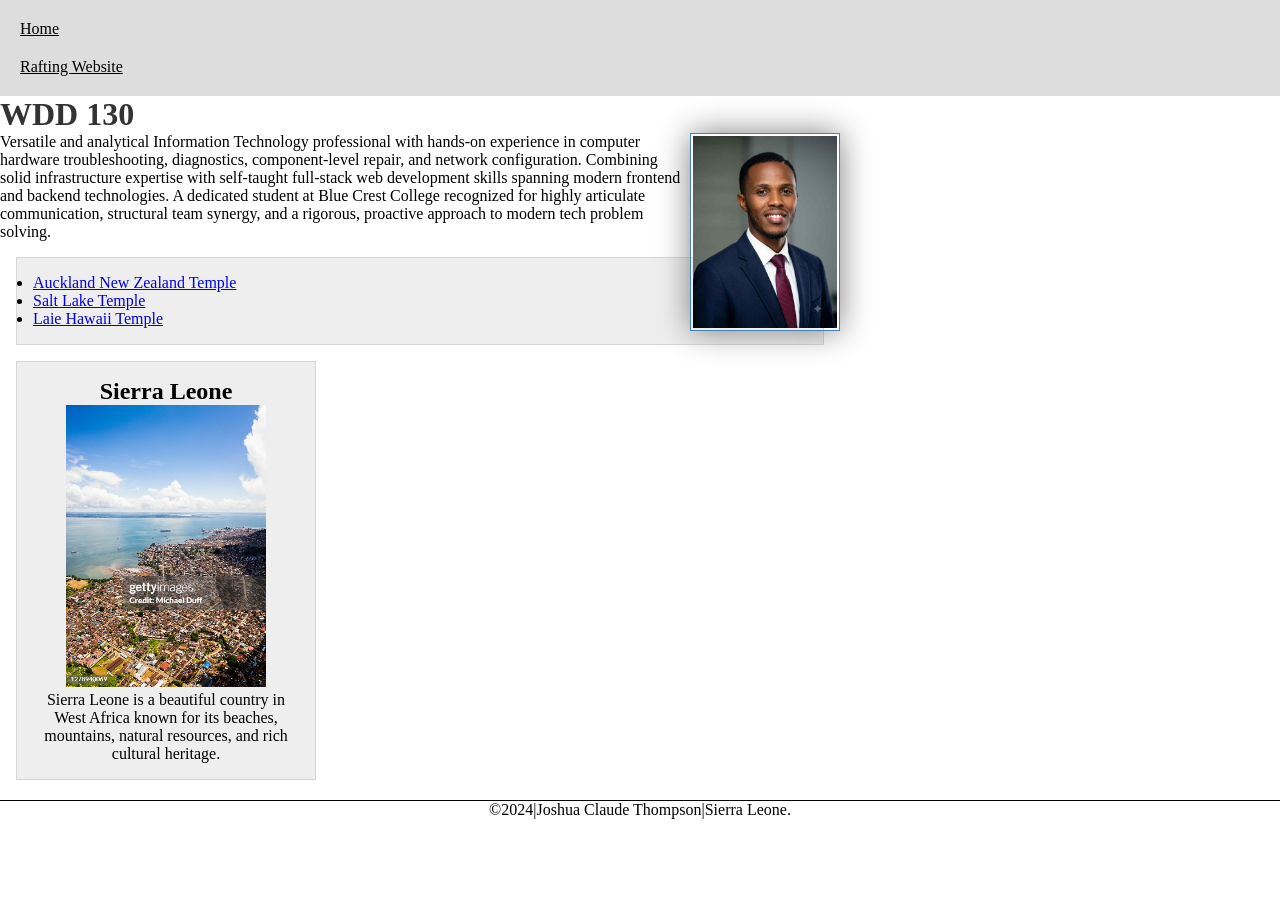
<file: index.html>
<!-- sept 2026 -->
<!DOCTYPE html>
<html lang="en">

<head>
    <meta charset="UTF-8">
    <meta name="viewport" content="width=device-width, initial-scale=1.0">
    <title>Joshua Claude Thompson WDD 130</title>
    <meta name="description" content="Joshua Claude Thompson'WDD 130 home page for learning">
    <meta name="author" content="Joshua Claude Thompson">
    <link rel="stylesheet" href="styles/styles.css">

</head>


<body>
    <header>
        <nav>
            <a href="#">Home</a>
            <a href="wwr/">Rafting Website</a>
        </nav>
    </header>
    <main>
        <h1>WDD 130</h1>
        <img src="week01/images/profile.jpeg" alt="Profile" width="100">
        <p>Versatile and analytical Information Technology professional with hands-on experience in
            computer
            hardware troubleshooting, diagnostics, component-level repair, and network
            configuration. Combining solid
            infrastructure expertise with self-taught full-stack web development skills spanning
            modern frontend and
            backend technologies. A dedicated student at Blue Crest College recognized for highly
            articulate
            communication, structural team synergy, and a rigorous, proactive approach to modern
            tech problem solving.</p>
        <ul class="box">
            <li><a href="https://www.churchofjesuschrist.org/temples/details/auckland-new-zealand-temple?lang=eng"
                  target="_blank">Auckland New Zealand Temple</a></li>
            <li><a href="https://www.churchofjesuschrist.org/temples/details/salt-lake-temple?lang=eng"
                  target="_blank">Salt Lake Temple</a></li>
            <li><a href="https://www.churchofjesuschrist.org/temples/details/laie-hawaii-temple?lang=eng"
                  target="_blank">Laie Hawaii Temple</a></li>
        </ul>
    </main>

    <aside class="box">
        <h2>Sierra Leone</h2>

        <img src="images/sierra-leone-beautiful.jpg" alt="Beautiful landscape of sierra leone">

        <p>
            Sierra Leone is a beautiful country in West Africa known for its beaches,
            mountains, natural resources, and rich cultural heritage.
        </p>
    </aside>

    <footer>
        <p>©2024|Joshua Claude Thompson|Sierra Leone.</p>
    </footer>
</body>

</html>
</file>
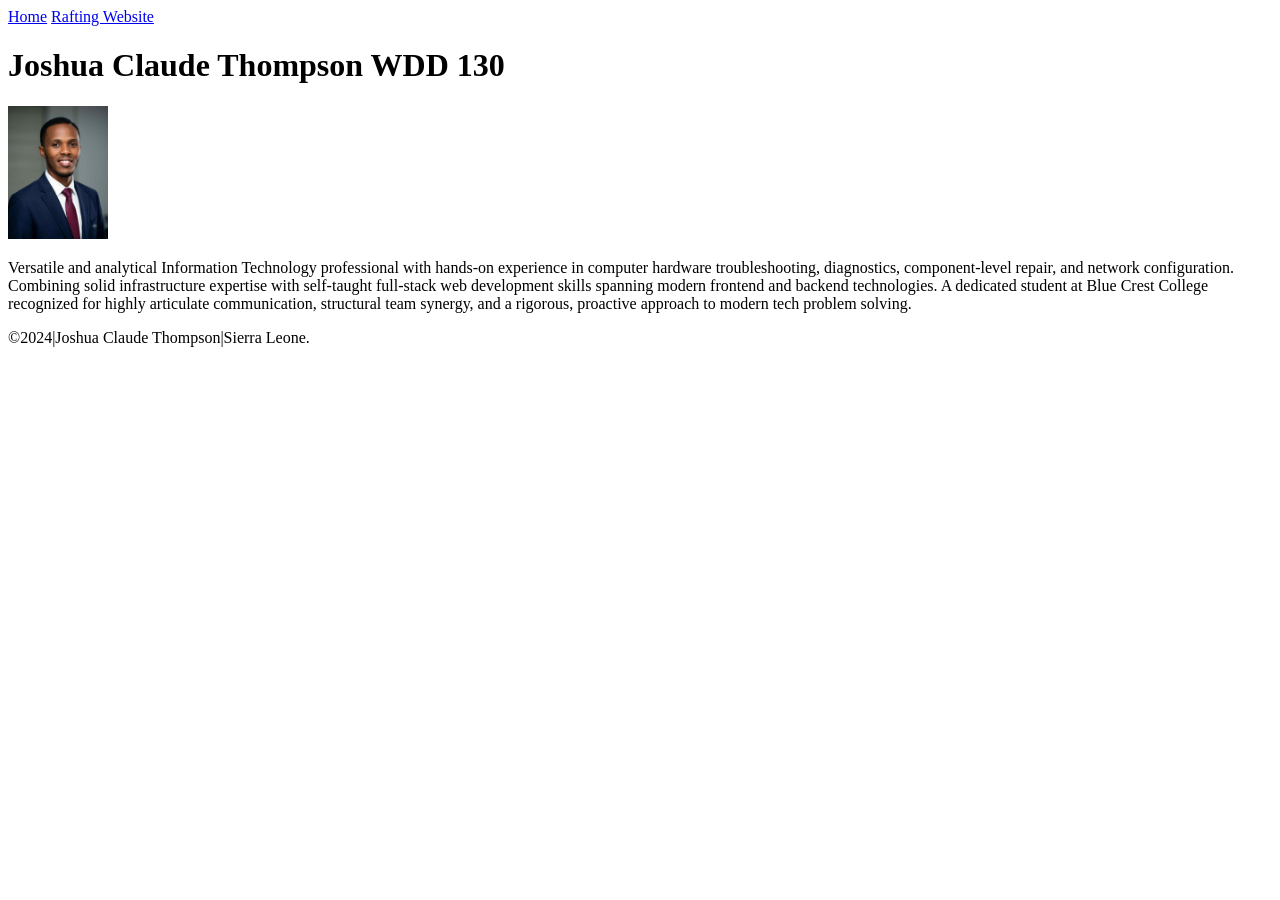
<file: week01/index.html>
<!DOCTYPE html>
<html lang="en">

<head>
    <meta charset="UTF-8">
    <meta name="viewport" content="width=device-width, initial-scale=1.0">
    <title>Joshua Claude Thompson WDD 130</title>
</head>

<body>
    <header>
        <nav>
            <a href="#">Home</a>
            <a href="../wwr/">Rafting Website</a>
        </nav>
    </header>
    <main>
        <h1>Joshua Claude Thompson WDD 130</h1>
        <img src="images/profile.jpeg" alt="Profile" width="100">
        <p>Versatile and analytical Information Technology professional with hands-on experience in
            computer
            hardware troubleshooting, diagnostics, component-level repair, and network
            configuration. Combining solid
            infrastructure expertise with self-taught full-stack web development skills spanning
            modern frontend and
            backend technologies. A dedicated student at Blue Crest College recognized for highly
            articulate
            communication, structural team synergy, and a rigorous, proactive approach to modern
            tech problem solving.</p>
    </main>
    <footer>
        <p>©2024|Joshua Claude Thompson|Sierra Leone.</p>
    </footer>
</body>

</html>
</file>
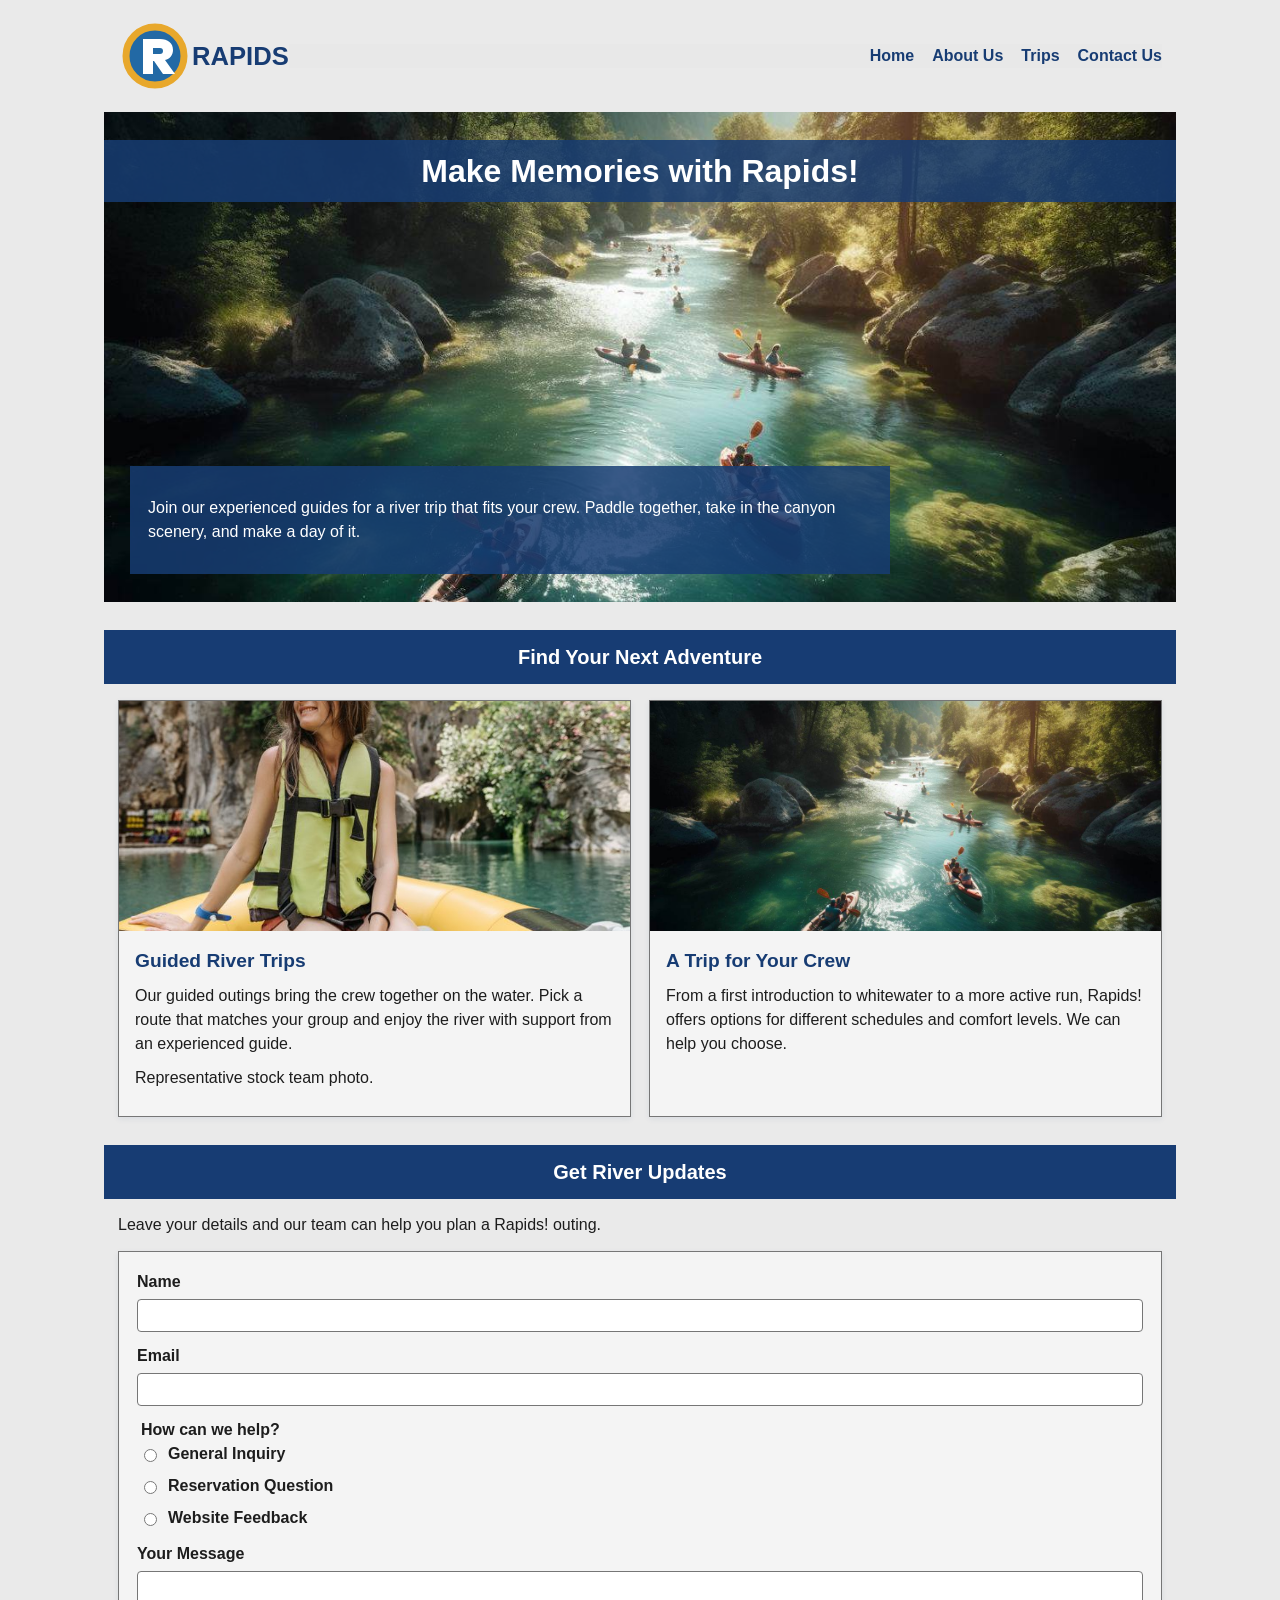
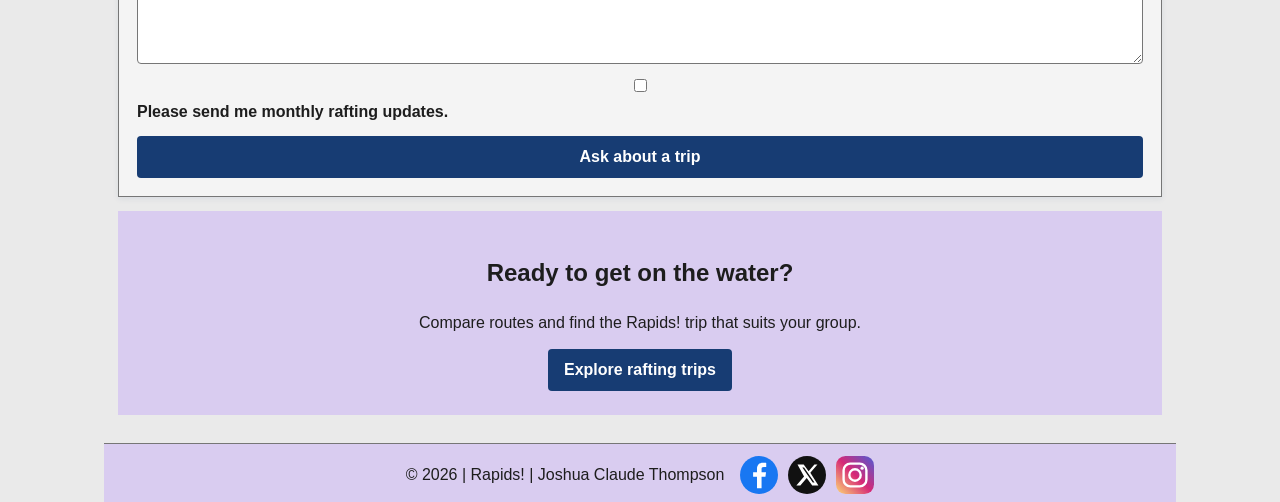
<file: wwr/index.html>
<!DOCTYPE html>
<html lang="en">

<head>
    <meta charset="UTF-8">
    <meta name="viewport" content="width=device-width, initial-scale=1.0">
    <meta name="description" content="Explore guided whitewater rafting trips, river adventures, and trip planning with Rapids!">
    <meta name="author" content="Joshua Claude Thompson">
    <link rel="stylesheet" href="styles/rafting.css">
    <title>Contact Us | Rapids! Whitewater Rafting</title>
</head>

<body>
    <header class="container">
        <img class="site-logo" src="images/rafting-logo.svg" alt="Rapids rafting site logo" width="74" height="68">
        <a class="logo" href="index.html">RAPIDS</a>
        <nav aria-label="Main navigation">
            <a href="index.html" aria-current="page">Home</a>
            <a href="about.html">About Us</a>
            <a href="trips.html">Trips</a>
            <a href="contact.html">Contact Us</a>
        </nav>
    </header>
    <main>
        <section class="hero" aria-labelledby="home-title">
            <img src="images/rafting-optimized.jpg" alt="A raft crew paddling down a forested river" class="hero-image" width="1200" height="686" fetchpriority="high" decoding="async">
            <h1 id="home-title">Make Memories with Rapids!</h1>
            <div class="hero-message">
                <p>Join our experienced guides for a river trip that fits your crew. Paddle together, take in the canyon scenery, and make a day of it.</p>
            </div>
        </section>
        <section class="home-highlights content-section" aria-labelledby="highlights-title">
            <h2 id="highlights-title">Find Your Next Adventure</h2>
            <div class="home-grid">
                <article class="home-card">
                    <img class="team-photo" src="images/team/trip-coordinator.jpg" alt="Representative stock photo of a woman wearing a life vest while seated on a boat" width="700" height="467" loading="lazy" decoding="async">
                    <div>
                        <h3>Guided River Trips</h3>
                        <p>Our guided outings bring the crew together on the water. Pick a route that matches your group and enjoy the river with support from an experienced guide.</p>
                        <p class="image-note">Representative stock team photo.</p>
                    </div>
                </article>
                <article class="home-card">
                    <img src="images/rafting-optimized.jpg" alt="Kayakers following a green river corridor" width="1200" height="686" loading="lazy" decoding="async">
                    <div>
                        <h3>A Trip for Your Crew</h3>
                        <p>From a first introduction to whitewater to a more active run, Rapids! offers options for different schedules and comfort levels. We can help you choose.</p>
                    </div>
                </article>
            </div>
        </section>
        <section class="newsletter content-section" aria-labelledby="newsletter-title">
            <h2 id="newsletter-title">Get River Updates</h2>
            <p>Leave your details and our team can help you plan a Rapids! outing.</p>
            <form class="newsletter-form" action="contact.html" method="get">
                <div class="form-row">
                    <label for="newsletter-name">Name</label>
                    <input id="newsletter-name" name="name" type="text" autocomplete="name" required>
                </div>
                <div class="form-row">
                    <label for="newsletter-email">Email</label>
                    <input id="newsletter-email" name="email" type="email" autocomplete="email" required>
                </div>
                <fieldset>
                    <legend>How can we help?</legend>
                    <input id="general-inquiry" name="inquiry-type" type="radio" value="general">
                    <label for="general-inquiry">General Inquiry</label>

                    <input id="reservation-question" name="inquiry-type" type="radio" value="reservation">
                    <label for="reservation-question">Reservation Question</label>

                    <input id="website-feedback" name="inquiry-type" type="radio" value="feedback">
                    <label for="website-feedback">Website Feedback</label>
                </fieldset>
                <div class="form-row">
                    <label for="message">Your Message</label>
                    <textarea id="message" name="message" rows="5"></textarea>
                </div>
                <div class="form-row">
                    <input id="newsletter-opt-in" name="newsletter-opt-in" type="checkbox">
                    <label for="newsletter-opt-in">Please send me monthly rafting updates.</label>
                </div>
                <button type="submit">Ask about a trip</button>
            </form>
        </section>
        <section class="home-cta" aria-labelledby="home-cta-title">
            <h2 id="home-cta-title">Ready to get on the water?</h2>
            <p>Compare routes and find the Rapids! trip that suits your group.</p>
            <a class="button-link" href="trips.html">Explore rafting trips</a>
        </section>
    </main>
    <footer>
        <p>&copy; 2026 | Rapids! | Joshua Claude Thompson</p>
        <nav class="socialmedia" aria-label="Social media links">
            <a href="https://www.facebook.com/" aria-label="Facebook"><img src="images/facebook.svg" alt="" width="38" height="38"></a>
            <a href="https://x.com/" aria-label="X"><img src="images/social-x.svg" alt="" width="38" height="38"></a>
            <a href="https://www.instagram.com/" aria-label="Instagram"><img src="images/instagram.svg" alt="" width="38" height="38"></a>
        </nav>
    </footer>
</body>

</html>
</file>
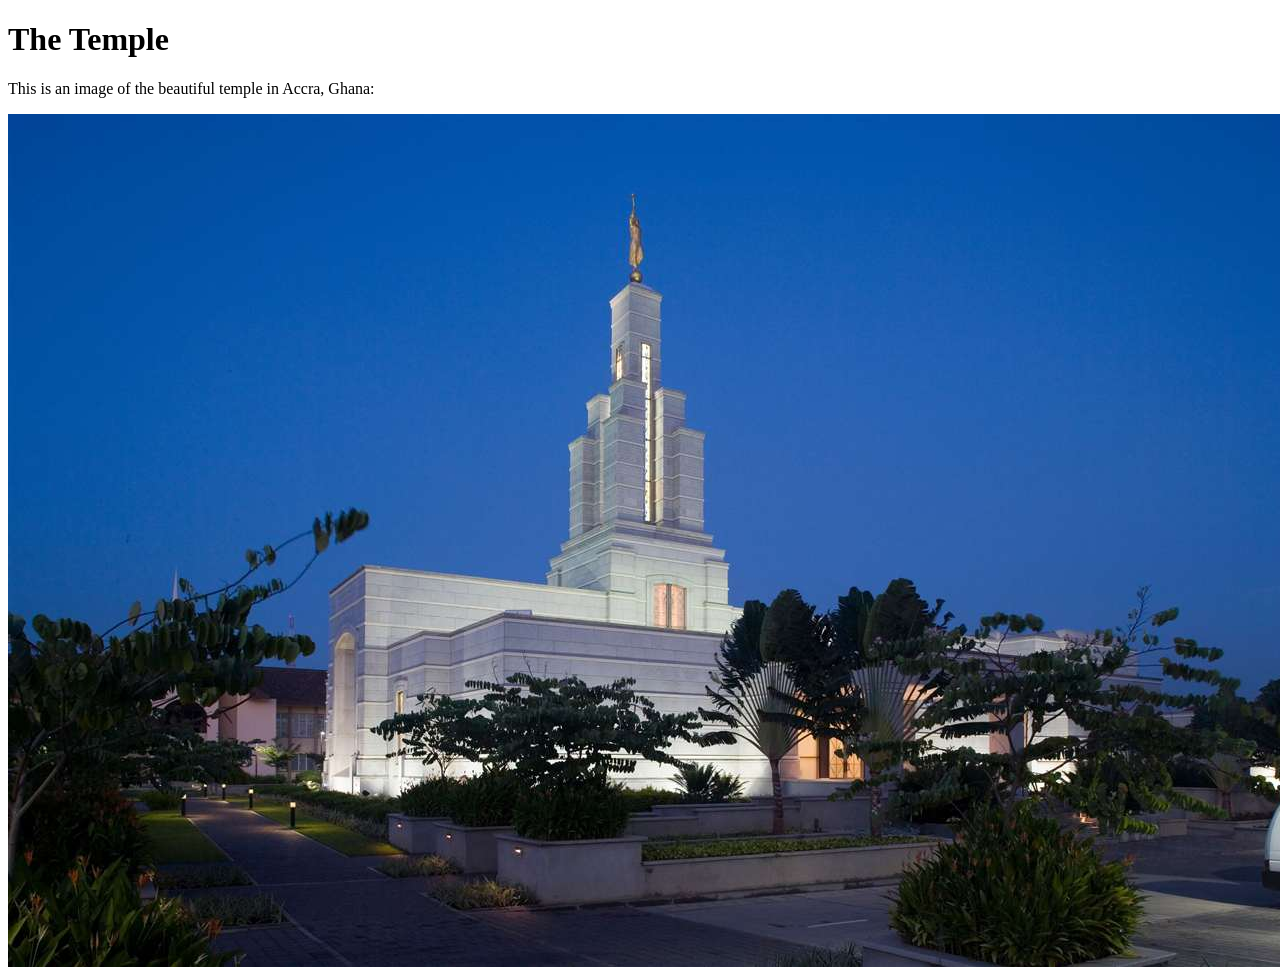
<file: week01/images-solution.html>
<!DOCTYPE html>
<html lang="en">
<head>
    <meta charset="UTF-8">
    <meta name="viewport" content="width=device-width, initial-scale=1.0">
    <title>Temple Image</title>
</head>
<body>
    <h1>The Temple</h1>
    <p>This is an image of the beautiful temple in Accra, Ghana:</p>
    <img src="images/temple-large.jpeg" alt="The Accra Ghana Temple">
    
</body>
</html>
</file>
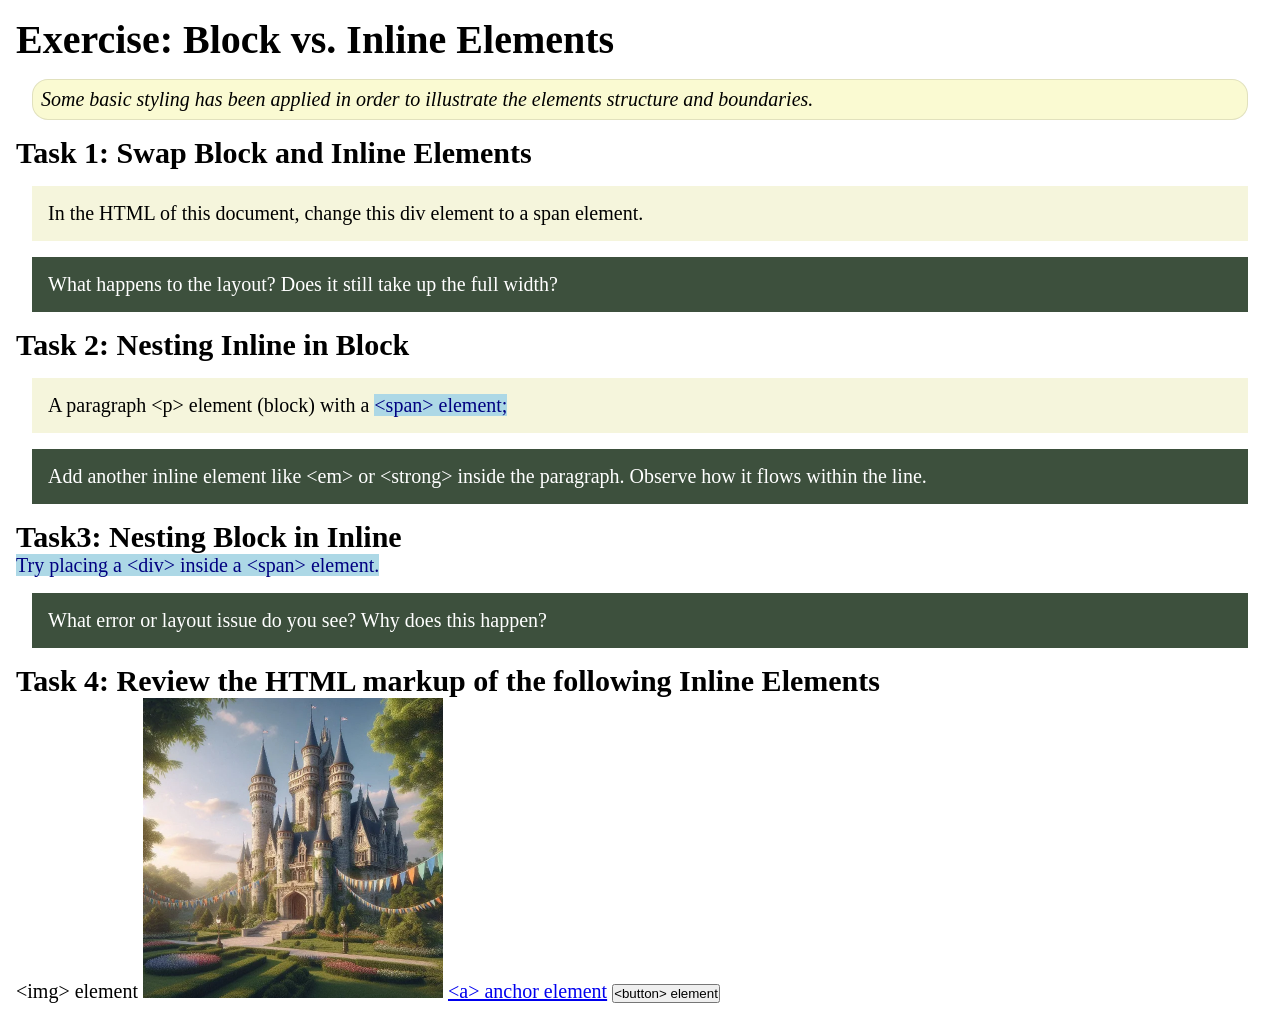
<file: week02/block-vs-inline.html>
<!DOCTYPE html>
<html lang="en">

<head>
    <meta charset="UTF-8">
    <meta name="viewport" content="width=device-width, initial-scale=1.0">
    <title>Exercise: Block vs. Inline Elements</title>
    <link rel="stylesheet" href="styles/block-vs-inline.css">
</head>

<body>
    <main>
        <h1>Exercise: Block vs. Inline Elements</h1>
        <p class="note">Some basic styling has been applied in order to illustrate the elements structure and
            boundaries.</p>

        <h2>Task 1: Swap Block and Inline Elements</h2>
        <div>In the HTML of this document, change this div element to a span element.</div>

        <p class="question">What happens to the layout? Does it still take up the full width?</p>

        <h2>Task 2: Nesting Inline in Block</h2>
        <p>A paragraph &lt;p&gt; element (block) with a <span>&lt;span&gt; element;</span></p>
        <p class="question">Add another inline element like &lt;em&gt; or &lt;strong&gt; inside the paragraph. Observe
            how it flows within the line.</p>

        <h2>Task3: Nesting Block in Inline</h2>
        <span>Try placing a &lt;div&gt; inside a &lt;span&gt; element.</span>
            <p class="question">What error or layout issue do you see? Why does this happen?</p>


            <h2>Task 4: Review the HTML markup of the following Inline Elements</h2>
        &lt;img&gt; element
        <img src="images/castle.webp" alt="placeholder image (images are inline)" width="300" height="300">
        <a href="https://churchofjesuschrist.org">&lt;a&gt; anchor element</a>
        <button type="button">&lt;button&gt; element</button>
    </main>
</body>

</html>
</file>
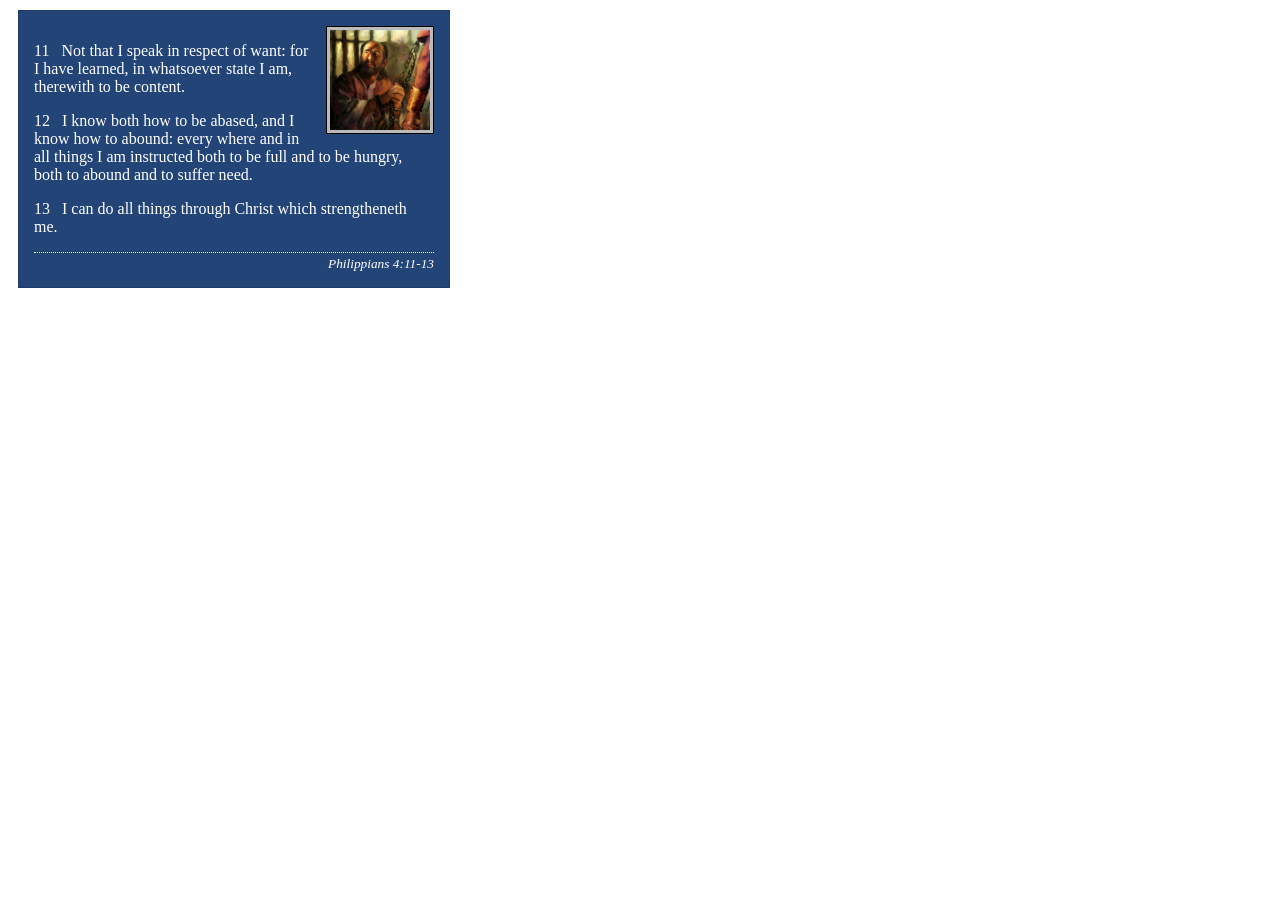
<file: week02/box-model-solution.html>
<!DOCTYPE html>
<html lang="en">
<head>
    <meta charset="UTF-8">
    <meta name="viewport" content="width=device-width, initial-scale=1.0">
    <title>Box Model Activity</title>
    <link rel="stylesheet" href="styles/box-model-solution.css">
</head>
<body>
    <main>
        <div class="callout">
            <img src="images/apostle-paul-imprisoned.webp" alt="Paul the Apostle - Imprisoned in Rome" width="200" height="200">
            <blockquote>
                <p>11 &nbsp; Not that I speak in respect of want: for I have learned, in whatsoever state I am, therewith to be content.</p>
                <p>12 &nbsp; I know both how to be abased, and I know how to abound: every where and in all things I am instructed both to be full and to be hungry, both to abound and to suffer need.</p>
                <p>13 &nbsp; I can do all things through Christ which strengtheneth me.</p>
            </blockquote>
            <cite>Philippians 4:11-13</cite>
        </div>
    </main>
</body>
</html>
</file>
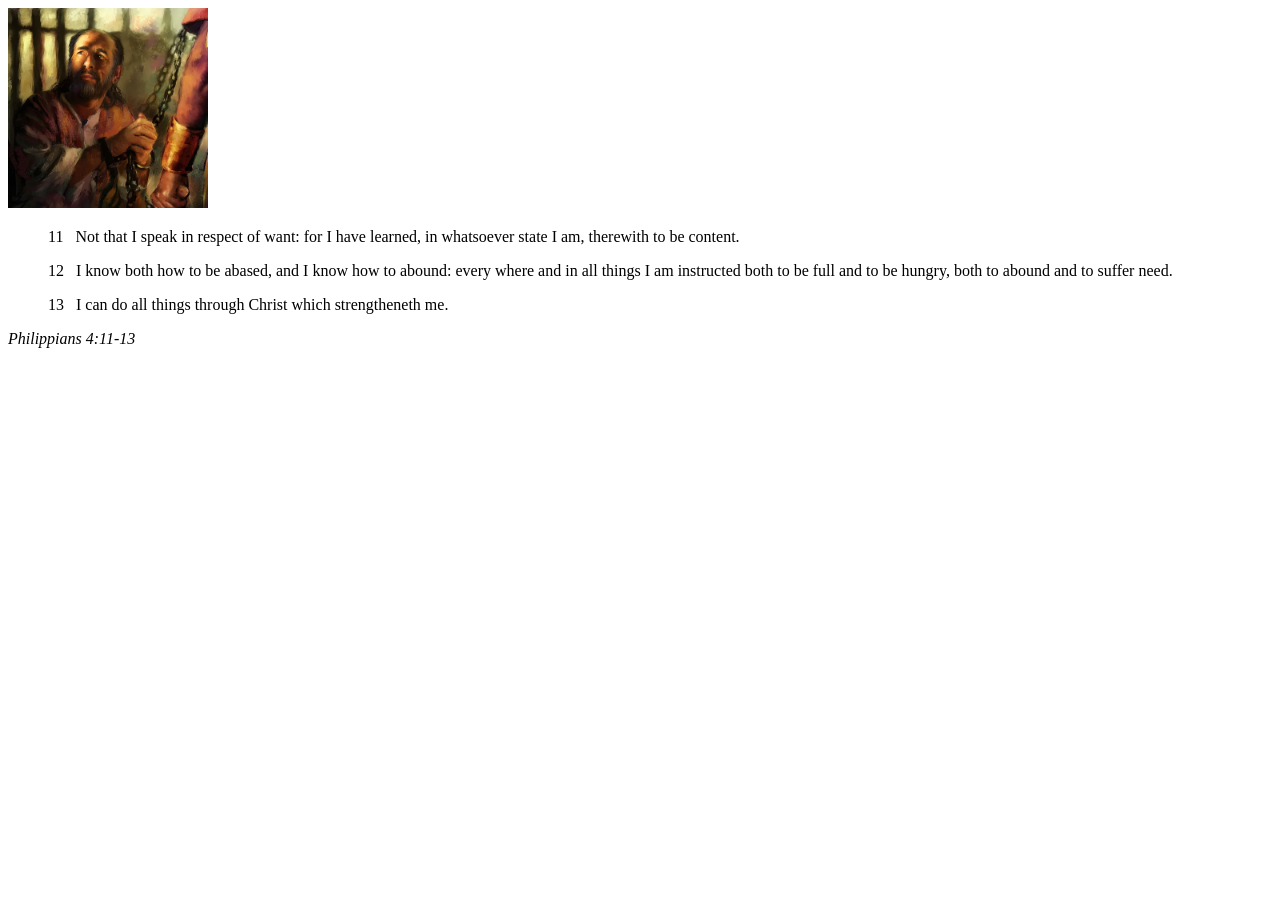
<file: week02/box-model.html>
<!DOCTYPE html>
<html lang="en">
<head>
    <meta charset="UTF-8">
    <meta name="viewport" content="width=device-width, initial-scale=1.0">
    <title>Box Model Activity</title>
</head>
<body>
    <main>
        <div class="callout">
            <img src="images/apostle-paul-imprisoned.webp" alt="Paul the Apostle - Imprisoned in Rome" width="200" height="200">
            <blockquote>
                <p>11 &nbsp; Not that I speak in respect of want: for I have learned, in whatsoever state I am, therewith to be content.</p>
                <p>12 &nbsp; I know both how to be abased, and I know how to abound: every where and in all things I am instructed both to be full and to be hungry, both to abound and to suffer need.</p>
                <p>13 &nbsp; I can do all things through Christ which strengtheneth me.</p>
            </blockquote>
            <cite>Philippians 4:11-13</cite>
        </div>
    </main>
</body>
</html>
</file>
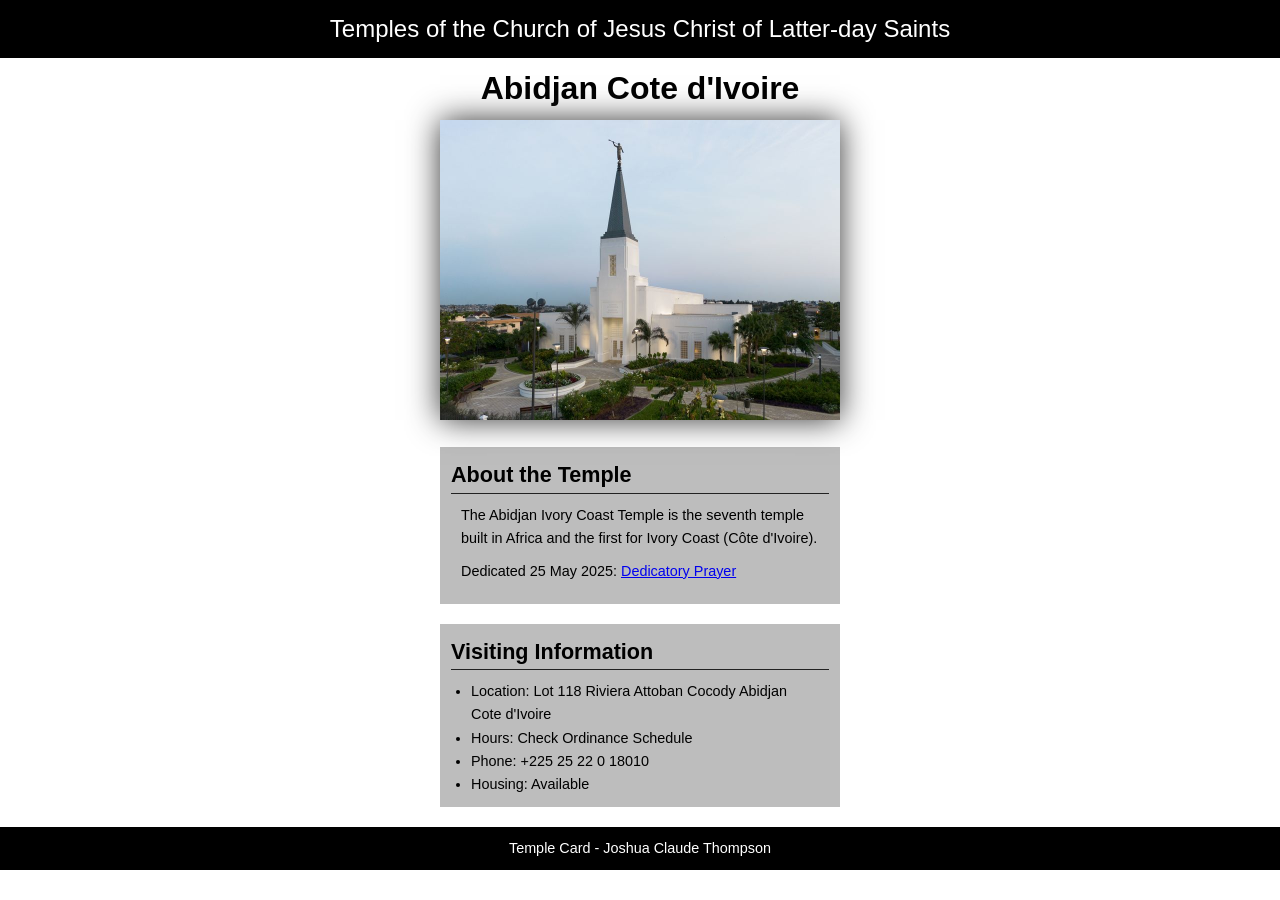
<file: week02/temple.html>
<!DOCTYPE html>
<html lang="en">

<head>
    <meta charset="UTF-8">
    <meta name="viewport" content="width=device-width, initial-scale=1.0">
    <title>Temple Card - Abidjan Cote d'Ivoire</title>
    <link rel="stylesheet" href="styles/Temple.css">
</head>

<body>
    <header>
        <p>Temples of the Church of Jesus Christ of Latter-day Saints</p>
    </header>
    <main>
        <h1>Abidjan Cote d'Ivoire</h1>
        <picture>
            <img src="images/abidjan-ivory-coast.jpeg" alt="Abidjan Cote d'Ivoire Temple">
        </picture>
        <section>
            <h2>About the Temple</h2>
            <p>The Abidjan Ivory Coast Temple is the seventh temple built in Africa and the first
                for Ivory Coast (Côte
                d'Ivoire).</p>
            <p>Dedicated 25 May 2025: <a
                  href="https://www.churchofjesuschrist.org/temples/dedicatory-prayer/abidjan-ivory-coast-temple/2025-05-25?lang=eng"
                  target="_blank" rel="noopener noreferrer">Dedicatory Prayer</a></p>
        </section>
        <section>
            <h2>Visiting Information</h2>
            <ul>
                <li>Location: Lot 118 Riviera Attoban Cocody Abidjan Cote d'Ivoire</li>
                <li>Hours: Check Ordinance Schedule</li>
                <li>Phone: +225 25 22 0 18010</li>
                <li>Housing: Available</li>
            </ul>
        </section>
    </main>
    <footer>
        <p>Temple Card - Joshua Claude Thompson</p>
    </footer>
</body>

</html>
</file>
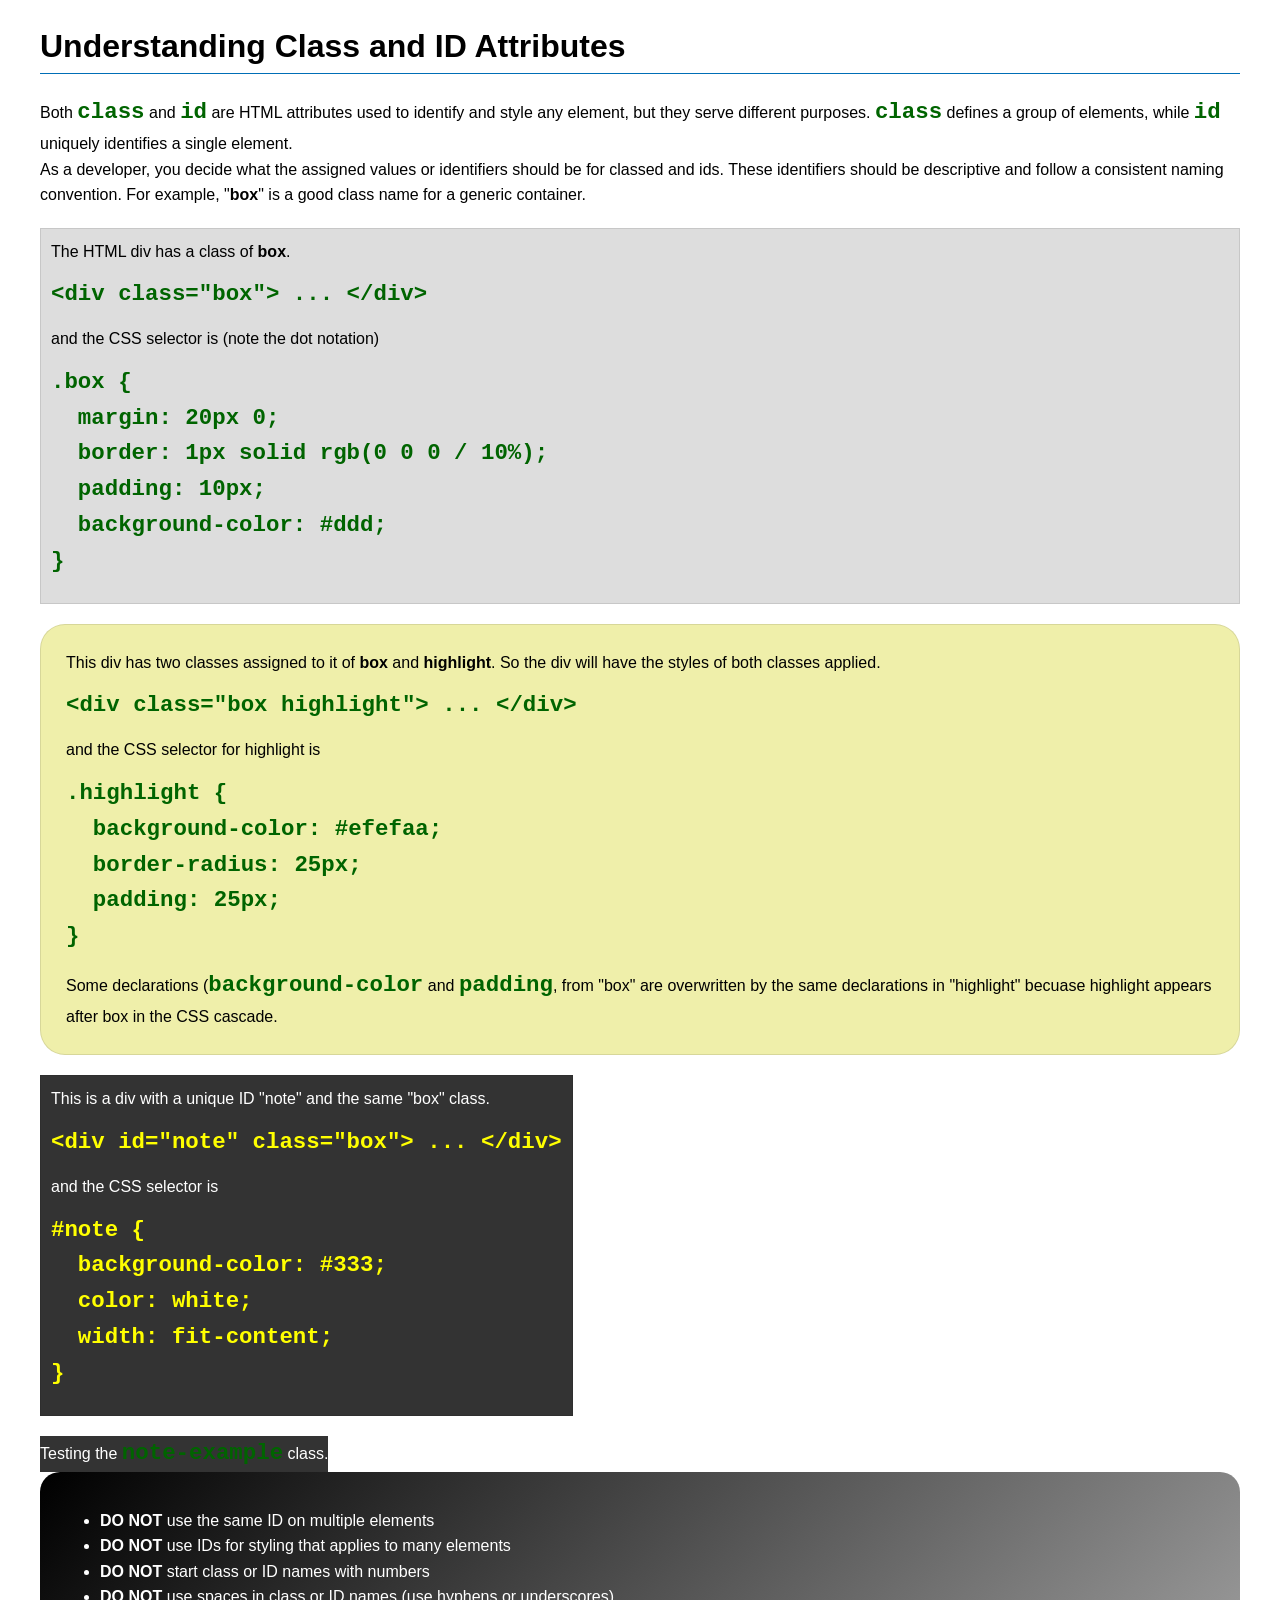
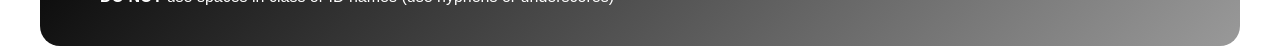
<file: week03/class-and-id.html>
<!DOCTYPE html>
<html lang="en">

<head>
    <meta charset="UTF-8">
    <meta name="viewport" content="width=device-width, initial-scale=1.0">
    <title>Class vs ID Attributes</title>
    <link rel="stylesheet" href="styles/class-and-id.css">
</head>

<body>
    <h1>Understanding Class and ID Attributes</h1>
    <p>Both <code>class</code> and <code>id</code> are HTML attributes used to identify and style any element, but they
        serve different purposes. <code>class</code> defines a group of elements, while <code>id</code> uniquely
        identifies a single element.</p>
    <p>As a developer, you decide what the assigned values or identifiers should be for classed and ids. These
        identifiers should be
        descriptive and follow a consistent naming convention. For example, "<strong>box</strong>" is a good class name
        for a generic container.</p>
    <div class="box">
        <p>The HTML div has a class of <strong>box</strong>.</p>
        <pre><code class="html">&lt;div class="box"&gt; ... &lt;/div&gt;</code></pre>
        and the CSS selector is (note the dot notation)
        <pre><code class="css">.box {
  margin: 20px 0;
  border: 1px solid rgb(0 0 0 / 10%);
  padding: 10px;
  background-color: #ddd; 
}</code></pre>
    </div>

    <div class="box highlight">
        <p>This div has two classes assigned to it of <strong>box</strong> and <strong>highlight</strong>. So the div
            will have the styles of both classes applied.</p>
        <pre><code class="html">&lt;div class="box highlight"&gt; ... &lt;/div&gt;</code></pre>
        and the CSS selector for highlight is
        <pre><code class="css">.highlight {
  background-color: #efefaa;
  border-radius: 25px;
  padding: 25px;
}</code></pre>
<p>Some declarations (<code>background-color</code> and <code>padding</code>, from "box" are overwritten by the same declarations in "highlight" becuase highlight appears after box in the CSS cascade.</p>
    </div>

    <div id="note" class="box">
        <p>This is a div with a unique ID "note" and the same "box" class.</p>
        <pre><code class="html">&lt;div id="note" class="box"&gt; ... &lt;/div&gt;</code></pre>
        and the CSS selector is
        <pre><code class="css">#note {
  background-color: #333;
  color: white;
  width: fit-content;
}</code></pre>
    </div>

    <div class="note-example">
        <p>Testing the <code>note-example</code> class.</p>
    </div>

    <section id="best-practice">
        <ul>
            <li><strong>DO NOT</strong> use the same ID on multiple elements</li>
            <li><strong>DO NOT</strong> use IDs for styling that applies to many elements</li>
            <li><strong>DO NOT</strong> start class or ID names with numbers</li>
            <li><strong>DO NOT</strong> use spaces in class or ID names (use hyphens or underscores)</li>
        </ul>
    </section>




</body>

</html>
</file>
<file: styles/styles.css>
:root {
    --image-border-color: #4682b4;
    --image-shadow-color: #808080;
    --black-color: #000;
    --navigation-background: #ddd;
    --heading-color: #333;
    --subtle-border-color: #0000001a;
    --box-background: #eee;

}

*{
    margin: 0;
    padding: 0;
    box-sizing: border-box;
}


main img {
    width: 150px;
    height: auto;
    border: 1px solid var(--image-border-color);
    padding: 2px;
    box-shadow: 0 0 30px var(--image-shadow-color);
    float: right;
}

aside {
  width:300px;
  text-align: center;

}

aside img {
    width: 200px;
    height: auto;
}

p {
    padding: 0;
}

footer {
    margin-top: 20px;
    border-top: 1px solid var(--black-color);
    text-align: center;
}

nav {
    background-color: var(--navigation-background);
    padding: 10px;
}

nav a {
    color: var(--black-color);
    padding: 10px;
    display: block;

}

main {
    max-width: 840px;
}

h1 {
    color: var(--heading-color);
}

.box {
 margin: 1rem;
 border: 1px solid var(--subtle-border-color);
 padding: 1rem;
 background-color: var(--box-background);
 color: var(--black-color);


}
</file>
<file: wwr/styles/rafting.css>
:root {
    --color-page: #eaeaea;
    --color-surface: #d9ccf0;
    --color-nav: #e8e8e8;
    --color-panel: #f4f4f4;
    --color-border: #767676;
    --color-text: #1d1d1d;
    --color-primary: #173c73;
    --color-primary-hover: #0f2e57;
    --color-accent: #8a5b00;
    --color-on-primary: #fff;
    --color-overlay: #173c73d9;
    --color-shadow: #173c7314;
}

* {
    box-sizing: border-box;
}

body {
    max-width: 1100px;
    margin: 0 auto;
    padding: 0 14px;
    color: var(--color-text);
    background: var(--color-page);
    font: 1rem/1.5 Arial, Helvetica, sans-serif;
}

:where(a, button, input, select, textarea):focus-visible {
    outline: 3px solid var(--color-primary);
    outline-offset: 3px;
}

.container {
    display: grid;
    grid-template-columns: auto auto 1fr;
    align-items: center;
    min-height: 112px;
    padding: 10px 14px;
}

.logo,
header nav a {
    color: var(--color-primary);
}

.logo {
    font-size: 1.6rem;
    font-weight: 900;
    text-decoration: none;
}

header nav {
    display: flex;
    justify-content: flex-end;
    flex-wrap: wrap;
    gap: 18px;
    background: var(--color-nav);
}

header nav a {
    font-weight: 700;
    text-decoration: none;
}

header nav a:is(:hover, :focus-visible) {
    text-decoration: underline var(--color-accent);
}

.hero {
    position: relative;
    height: 490px;
    overflow: hidden;
}

:where(.hero-image, .adventure-gallery img) {
    display: block;
    width: 100%;
    object-fit: cover;
}

.hero-image {
    height: 100%;
}

.hero-message {
    position: absolute;
    inset: auto 26px 28px;
    max-width: 760px;
    padding: 14px 18px;
    color: var(--color-on-primary);
    background: var(--color-overlay);
}

.hero h1 {
    position: absolute;
    inset: 28px 0 auto;
    margin: 0;
    padding: 7px;
    color: var(--color-on-primary);
    background: var(--color-overlay);
    font-size: clamp(1.4rem, 3vw, 2rem);
    text-align: center;
}

.hero-message img {
    float: right;
    width: 130px;
    height: 78px;
    margin: 0 0 8px 16px;
    object-fit: cover;
}

.content-section {
    margin-top: 28px;
}

:where(.content-section > h2, .page-title) {
    margin: 0;
    padding: 12px;
    color: var(--color-on-primary);
    background: var(--color-primary);
    text-align: center;
}

.content-section > h2 {
    font-size: 1.25rem;
}

.page-title {
    font-size: 1.5rem;
}

.content-section > p {
    margin: 14px;
}

#history {
    display: grid;
    grid-template-columns: 1fr minmax(180px, 0.8fr) 1fr;
    align-items: center;
    gap: 12px 24px;
    padding: 0 14px;
}

#history > h2 {
    grid-column: 1 / -1;
}

#history p {
    margin: 0;
}

.history-image {
    display: block;
    width: 100%;
    max-height: 220px;
    object-fit: cover;
}

:where(.home-card, .trip-card, .contact-map, .team-profile, .team-section, main form) {
    border: 1px solid var(--color-border);
    background: var(--color-panel);
    box-shadow: 0 2px 6px var(--color-shadow);
}

:where(.home-grid, .trip-grid, .team-grid, .adventure-gallery) {
    display: grid;
    gap: 18px;
}

:where(.home-grid, .trip-grid, .adventure-gallery) {
    margin: 16px 14px;
}

:where(.home-grid, .trip-grid) {
    grid-template-columns: repeat(auto-fit, minmax(280px, 1fr));
}

.team-grid {
    grid-template-columns: repeat(auto-fit, minmax(180px, 1fr));
}

.adventure-gallery {
    grid-template-columns: repeat(auto-fit, minmax(130px, 1fr));
}

:where(.home-card, .trip-card) {
    overflow: hidden;
}

:where(.home-card > img, .trip-card > img) {
    display: block;
    width: 100%;
    height: 230px;
    object-fit: cover;
}

:where(.home-card > div, .trip-card-content) {
    padding: 16px;
}

:where(.home-card h3, .trip-card h2) {
    margin: 0 0 8px;
    color: var(--color-primary);
    font-size: 1.2rem;
}

:where(.home-card p, .trip-card p) {
    margin: 0 0 10px;
}

.button-link,
main form button {
    display: inline-block;
    padding: 9px 16px;
    border: 0;
    border-radius: 4px;
    color: var(--color-on-primary);
    background: var(--color-primary);
    font: inherit;
    font-weight: 700;
    text-decoration: none;
}

:where(.button-link, main form button):is(:hover, :focus-visible) {
    background: var(--color-primary-hover);
}

.home-cta {
    margin: 12px 14px 28px;
    padding: 24px 16px;
    background: var(--color-surface);
    text-align: center;
}

.home-cta p {
    margin: 0 0 14px;
}

main form {
    display: grid;
    gap: 12px;
    margin: 14px;
    padding: 18px;
}

:where(.form-row, main form > div) {
    display: grid;
    gap: 5px;
}

main form :is(label, legend) {
    font-weight: 700;
}

main form :is(input:not([type="radio"]):not([type="checkbox"]), select, textarea) {
    width: 100%;
    padding: 8px 10px;
    border: 1px solid var(--color-border);
    border-radius: 4px;
}

main form fieldset {
    padding: 0;
    border: 0;
}

main form fieldset:not(.inquiry-options) {
    display: grid;
    grid-template-columns: auto 1fr;
    gap: 8px;
}

main form fieldset:not(.inquiry-options) legend {
    grid-column: 1 / -1;
}

main form :is(input[type="radio"], input[type="checkbox"]) {
    accent-color: var(--color-primary);
}

:where(.inquiry-options label, .newsletter-option) {
    display: flex;
    align-items: center;
    gap: 8px;
}

.company-contact {
    padding: 18px 14px 14px;
    text-align: center;
}

:where(.company-contact h2, .team-section > h2) {
    margin: 0 0 8px;
    font-size: 1.3rem;
}

.team-note {
    margin: -8px 0 14px;
}

.company-contact address {
    font-style: normal;
}

.contact-photo {
    display: block;
    width: min(100%, 320px);
    margin: 14px auto 0;
    border: 1px solid var(--color-border);
}

:where(.company-contact a, .contact-map a) {
    color: var(--color-primary);
}

.contact-layout {
    display: grid;
    grid-template-columns: 1fr 1fr;
    gap: 20px;
    margin: 12px 14px 24px;
}

.contact-map {
    display: flex;
    flex-direction: column;
    min-height: 380px;
    padding: 10px;
}

.contact-map iframe {
    flex: 1;
    width: 100%;
    min-height: 320px;
    border: 0;
}

.team-section {
    margin: 0 14px 24px;
    padding: 14px;
}

.team-section > h2 {
    text-align: center;
}

.team-profile {
    margin: 0;
    padding: 14px;
    text-align: center;
}

.employee-avatar {
    display: block;
    width: 92px;
    height: 92px;
    margin: 0 auto 8px;
    border-radius: 50%;
    object-fit: cover;
}

.adventure {
    margin-bottom: 28px;
}

.table-wrap {
    overflow-x: auto;
    margin: 14px;
}

.trip-comparison table {
    width: 100%;
    border-collapse: collapse;
    background: var(--color-panel);
}

.trip-comparison caption {
    padding: 8px;
}

.trip-comparison :is(th, td) {
    padding: 10px 12px;
    border: 1px solid var(--color-border);
    text-align: left;
}

.trip-comparison thead th {
    color: var(--color-on-primary);
    background: var(--color-primary);
}

.trip-comparison tbody th {
    color: var(--color-primary);
}

.adventure-gallery figure {
    margin: 0;
    text-align: center;
}

.adventure-gallery img {
    aspect-ratio: 4 / 3;
}

footer {
    display: flex;
    justify-content: center;
    align-items: center;
    flex-wrap: wrap;
    gap: 1rem;
    padding: 12px 14px 8px;
    border-top: 1px solid var(--color-border);
    background: var(--color-surface);
}

footer p {
    margin: 0;
}

.socialmedia {
    display: flex;
    gap: 10px;
}

.socialmedia :is(a, img) {
    display: block;
    width: 38px;
    height: 38px;
}

@media (max-width: 700px) {
    .container {
        grid-template-columns: 1fr;
    }

    .hero-message {
        inset: auto 12px 12px;
    }

    #history {
        grid-template-columns: 1fr;
    }

    .contact-layout {
        grid-template-columns: 1fr;
    }
}

@media (max-width: 600px) {
    .hero h1 {
        font-size: clamp(1.1rem, 5vw, 1.4rem);
        text-wrap: balance;
    }

    .trip-comparison table {
        min-width: 600px;
    }
}
</file>
<file: week02/styles/block-vs-inline.css>
:root {
    --color-3d503d: #3d503d;
    --color-fff: #fff;
    --color-beige: #f5f5dc;
    --color-green: #008000;
    --color-lightblue: #add8e6;
    --color-lightgoldenrodyellow: #fafad2;
    --color-navy: #000080;
    --color-rgb-0-0-0-10: #0000001a;
}

* {
    margin: 0;
    padding: 0;
}

body {
    font-size: 20px;
    margin: 1rem;
}

p,
div {
    background-color: var(--color-beige);
    margin: 1rem;
    padding: 1rem;
}

span {
    color: var(--color-navy);
    background-color: var(--color-lightblue);
}

code {
    margin: 0;
    padding: 0;
    color: var(--color-green);
    font-size: 1.2rem;
}

.note {
    font-style: italic;
    background-color: var(--color-lightgoldenrodyellow);
    border-radius: 1rem;
    border: 1px solid var(--color-rgb-0-0-0-10);
    margin: 1rem;
    padding: .5rem;
}

.question {
    background-color: var(--color-3d503d);
    color: var(--color-fff);
}
</file>
<file: week02/styles/box-model-solution.css>
:root {
    --color-000: #000;
    --color-247: #247;
    --color-bbb: #bbb;
    --color-fff: #fff;
    --color-rgba-0-0-0-1: #0000001a;
}

.callout {
    max-width: 400px;
    margin: 10px;
    border: 1px solid var(--color-rgba-0-0-0-1);
    padding: 15px;
    background-color: var(--color-247);
    color: var(--color-fff);
}

.callout img {
    float: right;
    margin: 0 0 10px 15px;
    border: 1px solid var(--color-000);
    padding: 3px;
    background-color: var(--color-bbb);
    width: 100px;
    height: auto;

}

blockquote {
    margin: 0;
}

cite {
    display: block;
    border-top: 1px dotted var(--color-fff);
    padding-top: 3px;
    text-align: right;
    font-size: smaller;
}
</file>
<file: week02/styles/Temple.css>
:root {
    --color-222: #222;
    --color-333: #333;
    --color-bdbdbd: #BDBDBD;
    --color-black: #000;
    --color-rgb-0-0-0-10: #0000001a;
    --color-white: #fff;
}

* {
    margin: 0;
    padding: 0;
    box-sizing: border-box;
}

body {
    font-family: Arial, sans-serif;
    line-height: 1.6;
}

header,
footer {
    background-color: var(--color-black);
    color: var(--color-white);
    padding: 10px;
    font-size: 1.5rem;
    text-align: center;
}

h1 {
    margin: 5px;
    text-align: center;

}

h2 {
    border-bottom: 1px solid var(--color-222);

}

img {
    width: 400px;
    height: auto;
    box-shadow: 0 0 30px var(--color-333);

}

section {
    margin: 20px 0;
    border: 1px solid var(--color-rgb-0-0-0-10);
    padding: 10px;
    border-color: var(--color-bdbdbd);
    background-color: var(--color-bdbdbd);
    font-size: .9rem;
}

section p {
    margin: 10px;
}

ul {
    margin: 10px 20px 0;
}

main {
    width: 400px;
    margin: 0 auto;
}

footer {
    font-size: .9rem;
}
</file>
<file: week03/styles/class-and-id.css>
:root {
    --color-000: #000;
    --color-333: #333;
    --color-999: #999;
    --color-ddd: #ddd;
    --color-dddddd: #dddddd;
    --color-efefaa: #efefaa;
    --color-darkgreen: #006400;
    --color-rgb-0-0-0-10: #0000001a;
    --color-rgb-0-110-182: #006eb6;
    --color-white: #fff;
    --color-yellow: #ff0;
}

body {
    font-family: Arial, sans-serif;
    line-height: 1.6;
    margin: 0;
    padding: 0 40px;
}

h1 {
    border-bottom: 1px solid var(--color-rgb-0-110-182);
    padding-bottom: 0;
}



p {
    margin: 0;
}

code {
    color: var(--color-darkgreen);
    font-weight: 700;
    font-size: 1.4rem;
}

/* Class examples - can be reused */

.box {
    margin: 20px 0;
    border: 1px solid var(--color-rgb-0-0-0-10);
    padding: 10px;
    background-color: var(--color-ddd); /* this is shorthand for var(--color-dddddd) */
}

.highlight {
    background-color: var(--color-efefaa);
    border-radius: 25px;
    padding: 25px;
}

/* ID examples - should be unique */

#note,
.note-example {
    background-color: var(--color-333);
    color: var(--color-white);
    width: fit-content;
}

#note code {
    color: var(--color-yellow);
}

#best-practice {
    background: linear-gradient(135deg, var(--color-000) 0%, var(--color-999) 100%);
    color: var(--color-white);
    border-radius: 20px;
    padding: 20px
}
</file>
